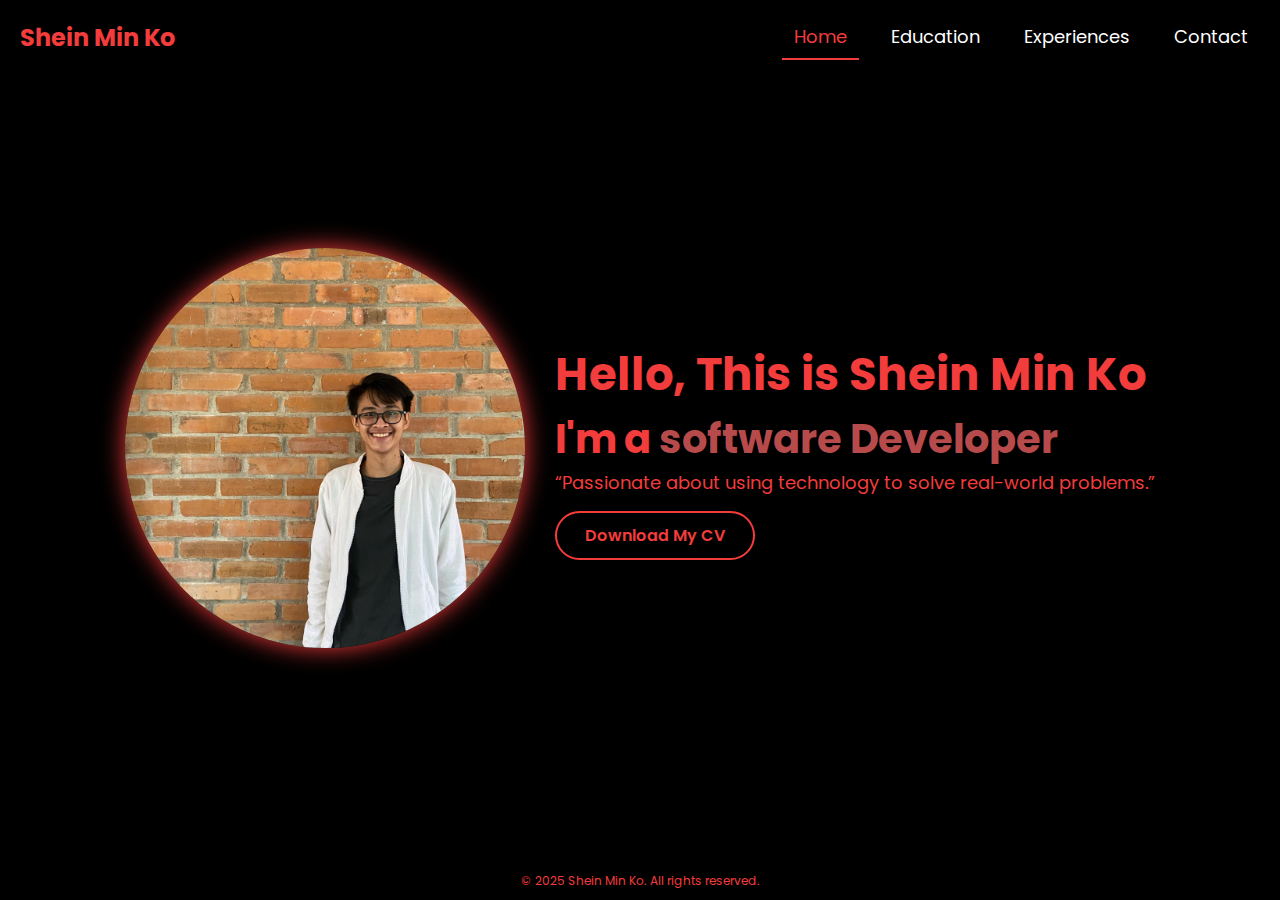
<file: index.html>
<!DOCTYPE html>
<html lang="en">
<head>
    <meta charset="UTF-8">
    <meta name="viewport" content="width=device-width, initial-scale=1.0">
    <link rel="stylesheet" href="https://cdnjs.cloudflare.com/ajax/libs/font-awesome/6.5.2/css/all.min.css">
    <title>Portfolio</title>
    <link rel="stylesheet" href="style.css">
    <style>
        .copy{
            text-align: center;
            font-size: 12px;
            padding: 10px;
            width: 100%;
            color: white;
            position: absolute;
            bottom: 0;
            left: 0;
        }
    </style>
</head>
<body>
    <header>
        <a href="https://drive.google.com/drive/folders/1rEzayE4lq4G0pxfs3tKxl9CGjysY0227?usp=sharing" class="logo" target="_blank">Shein Min Ko</a>
         <nav>
            <a href="index.html" class="active">Home</a>
            <a href="education.html" target="_parent">Education</a>
            <a href="experiences.html" target="_parent">Experiences</a>
            <a href="contact.html" target="_parent">Contact</a>
        </nav>
    </header>
        <section class="home">
            <div class="home-img">
                <img src="main.jpeg" alt="">
            </div>
            <div class="home-content">
                <h1>Hello, This is <span>Shein Min Ko</span> </h1>
                <h3 class="typing-text">I'm a <span></span></h3>
                <p>“Passionate about using technology to solve real-world problems.”</p>
                <a href="Shein Min Ko.CV.pdf" download="Shein Min Ko_CV" class="download-btn ">Download My CV</a>
            </div>
        </section>
        <footer>
            <div class="copy">
            <p>© 2025 Shein Min Ko. All rights reserved.</p>
            </div>
          </footer>
</body>
</html>
</file>
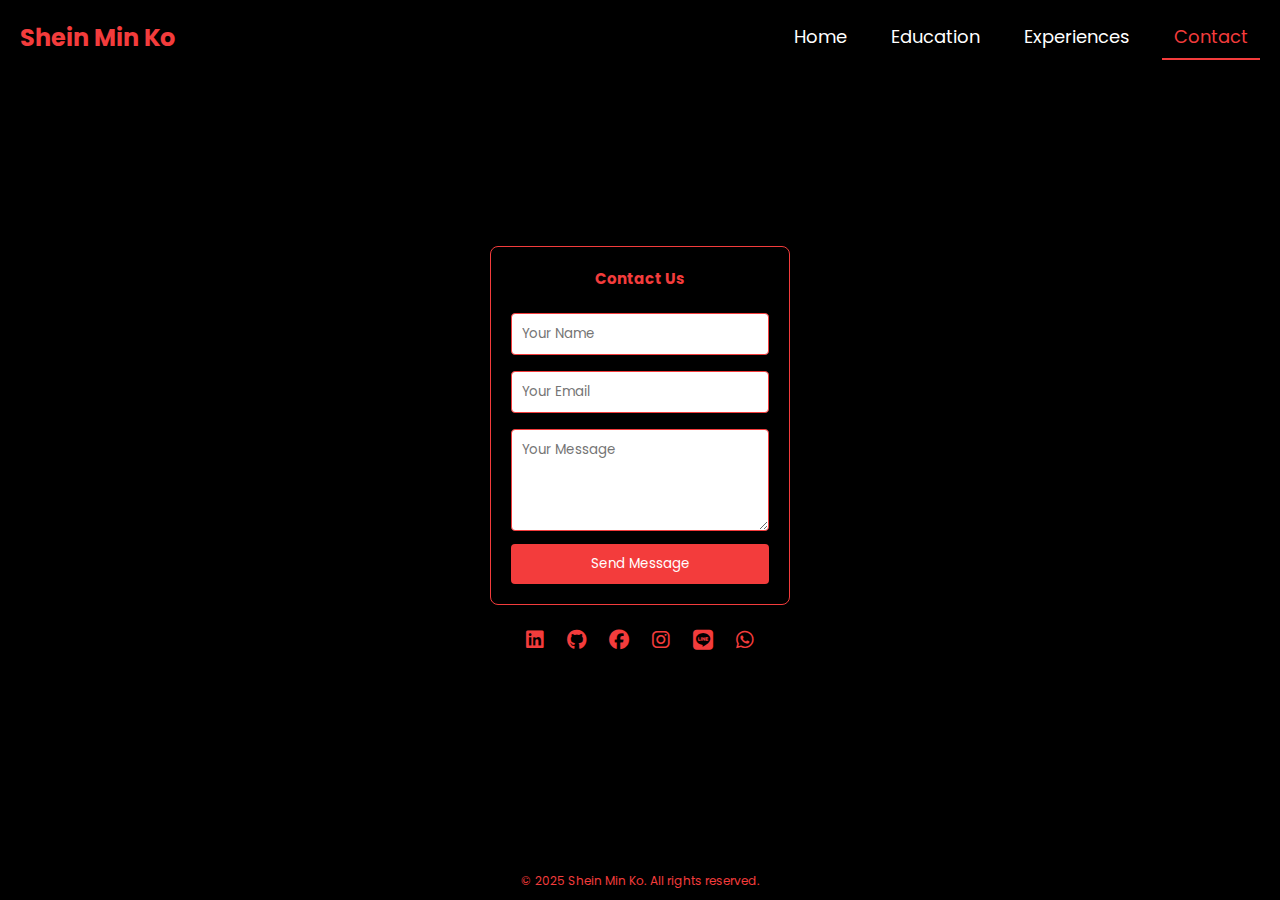
<file: contact.html>
<!DOCTYPE html>
<html lang="en">
<head>
    <meta charset="UTF-8">
    <meta name="viewport" content="width=device-width, initial-scale=1.0">
    <title>Contact</title>
    <link rel="stylesheet" href="https://cdnjs.cloudflare.com/ajax/libs/font-awesome/6.5.2/css/all.min.css">
    <link rel="stylesheet" href="style.css ">
    <style>
        body {
            font-family: Arial, sans-serif;
            display: flex;
            justify-content: center;
            align-items: center;
            height: 100vh;
            background-color: 000000;
        }
        .contact-form {
            background: #000000;
            padding: 20px;
            border-radius: 8px; 
            box-shadow: 0 0 10px rgba(0, 0, 0, 0.1);
            width: 300px;
            border: 1px solid  #f33c3c
        }
        .contact-form h2 {
            margin-bottom: 15px;
            text-align: center;
        }
        .contact-form input, .contact-form textarea {
            width: 100%;
            padding: 10px;
            margin: 8px 0;
            border: 1px solid  #f33c3c;
            border-radius: 4px;
        }
        .contact-form button {
            width: 100%;
            padding: 10px;
            background:  #f33c3c;
            color: white;
            border: none;
            border-radius: 4px;
            cursor: pointer;
        }
        .contact-form button:hover {
            background: #ff0000;
        }

        .social-icons {
            margin-top: 20px;
            text-align: center;
        }
        .social-icons a {
            margin: 0 10px;
            color: #007bff;
            font-size: 20px;
            text-decoration: none;
        }
        .copy{
            text-align: center;
            font-size: 12px;
            padding: 10px;
            width: 100%;
            color: white;
            position: absolute;
            bottom: 0;
            left: 0;
        }
        @media (max-width: 768px) {
    .contact-form {
        width: 80%;
    }
}

/* Responsive for phones */
@media (max-width: 480px) {
    .contact-form {
        width: 90%;
        padding: 15px;
    }
    
    .social-icons a {
        font-size: 18px;
        margin: 0 8px;
    }
}
    </style>
</head>
    <header>
        <a href="https://drive.google.com/drive/folders/1rEzayE4lq4G0pxfs3tKxl9CGjysY0227?usp=sharing" class="logo" target="_blank">Shein Min Ko</a>
         <nav>
            <a href="index.html" >Home</a>
            <a href="education.html" target="_parent">Education</a>
            <a href="experiences.html" target="_parent">Experiences</a>
            <a href="contact.html" class="active" target="_parent">Contact</a>
        </nav>
    </header>
    <body>
        <form class="contact-form" action="mailto:sheinminko042003@gmail.com" method="post" enctype="text/plain">
            <h2>Contact Us</h2>
            <input type="text" name="name" placeholder="Your Name" required>
            <input type="email" name="email" placeholder="Your Email" required>
            <textarea name="message" placeholder="Your Message" rows="4" required></textarea>
            <button type="submit">Send Message</button>
        </form>
        <div class="social-icons">
            <a href="https://www.linkedin.com/in/shein-min-ko-08b646348/" target="_blank"><i class="fa-brands fa-linkedin"></i></a>
            <a href="https://github.com/sheinmin123" target="_blank"><i class="fa-brands fa-github" ></i></a>
            <a href="https://www.facebook.com/share/1DxX9wUtj5/?mibextid=wwXIfr" target="_blank"><i class="fa-brands fa-facebook"></i></a>
            <a href="https://www.instagram.com/sho___s1?igsh=d2d0OGJqcTllazd1&utm_source=qr" target="_blank"><i class="fa-brands fa-instagram"></i></a>
            <a href="https://line.me/ti/p/9rf6Mx2GSC" target="_blank"><i class="fa-brands fa-line"></i></a>
            <a href="https://wa.me/qr/ZSON5B5MRHJDE1" target="_blank"><i class="fa-brands fa-whatsapp"></i></a>
        </div>
       </div> 
       <footer>
        <div class="copy">
        <p>© 2025 Shein Min Ko. All rights reserved.</p>
        </div>
      </footer>
      
</body>
</html>
</file>
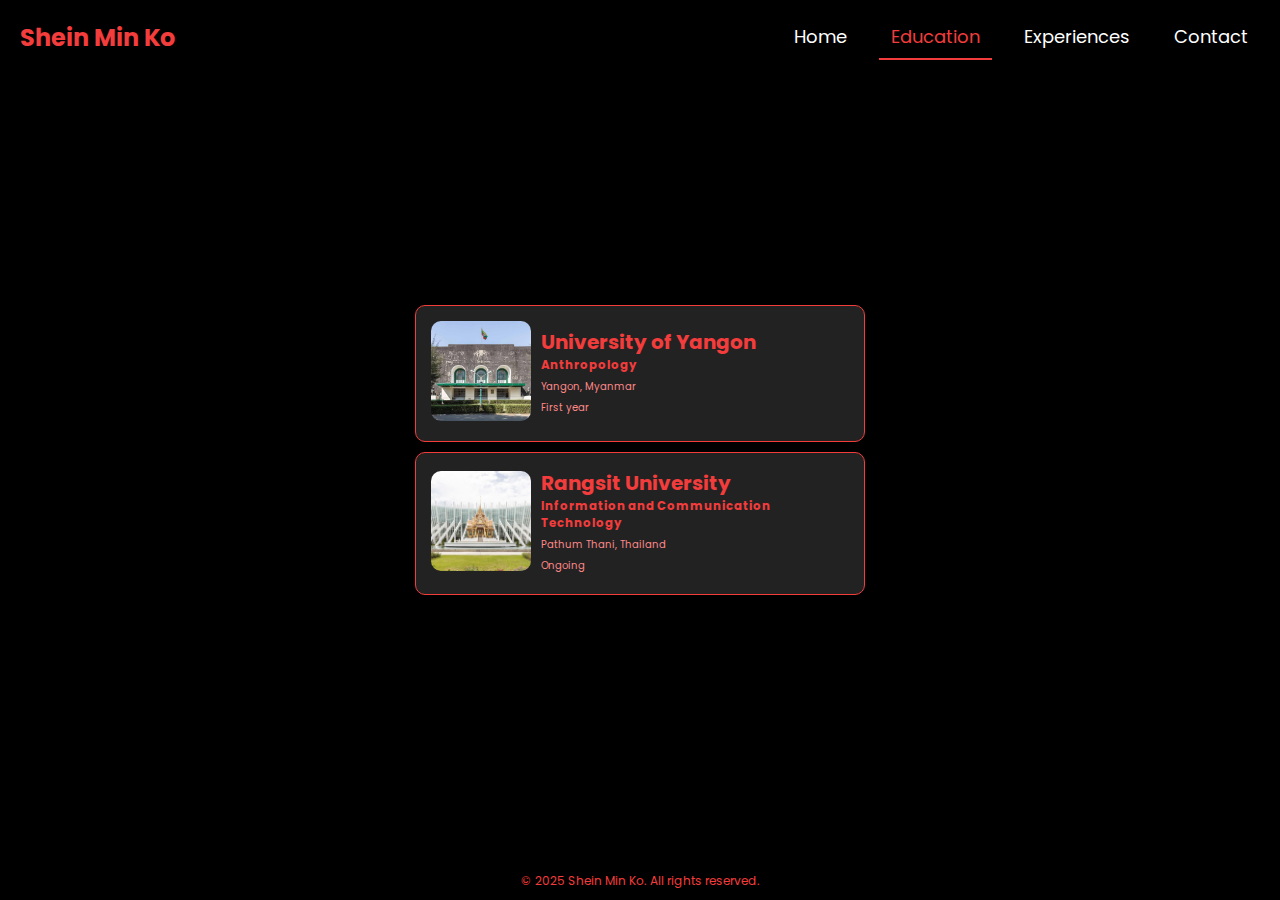
<file: education.html>
<!DOCTYPE html>
<html lang="en">
<head>
    <meta charset="UTF-8">
    <meta name="viewport" content="width=device-width, initial-scale=1.0">
    
    <title>Education</title>
    <link rel="stylesheet" href="style.css">
<style>
  .copy{
            text-align: center;
            font-size: 12px;
            padding: 10px;
            width: 100%;
            color: white;
            position: absolute;
            bottom: 0;
            left: 0;
        }
</style>
</head>
<body>
    <header>
        <a href="https://drive.google.com/drive/folders/1rEzayE4lq4G0pxfs3tKxl9CGjysY0227?usp=sharing" class="logo" target="_blank">Shein Min Ko</a>
         <nav>
            <a href="index.html">Home</a>
            <a href="education.html" class="active target="_parent">Education</a>
            <a href="experiences.html" target="_parent">Experiences</a>
            <a href="contact.html" target="_parent">Contact</a>
        </nav>
        
    </header>
   
  <main>
    <div class="education-container">
        <div class="education-card">
          <div class="education-image">
            <img src="image1.jpeg" alt="University of Yangon">
          </div>
          <div class="education-details">
            <h1>University of Yangon</h1>
            <h3>Anthropology</h3>
            <p>Yangon, Myanmar</p>
            <p>First year</p>
          </div>
        </div>
        <div class="education-card">
          <div class="education-image">
            <img src="image2.jpeg" alt="Rangsit University">
          </div>
          <div class="education-details">
            <h1>Rangsit University</h1>
            <h3>Information and Communication Technology</h3>
            <p>Pathum Thani, Thailand</p>
            <p>Ongoing</p>
          </div>
        </div>
      </div> 
  </main>
<footer>
    <div class="copy">
    <p>© 2025 Shein Min Ko. All rights reserved.</p>
    </div>
</footer>
</body>
</html>
</file>
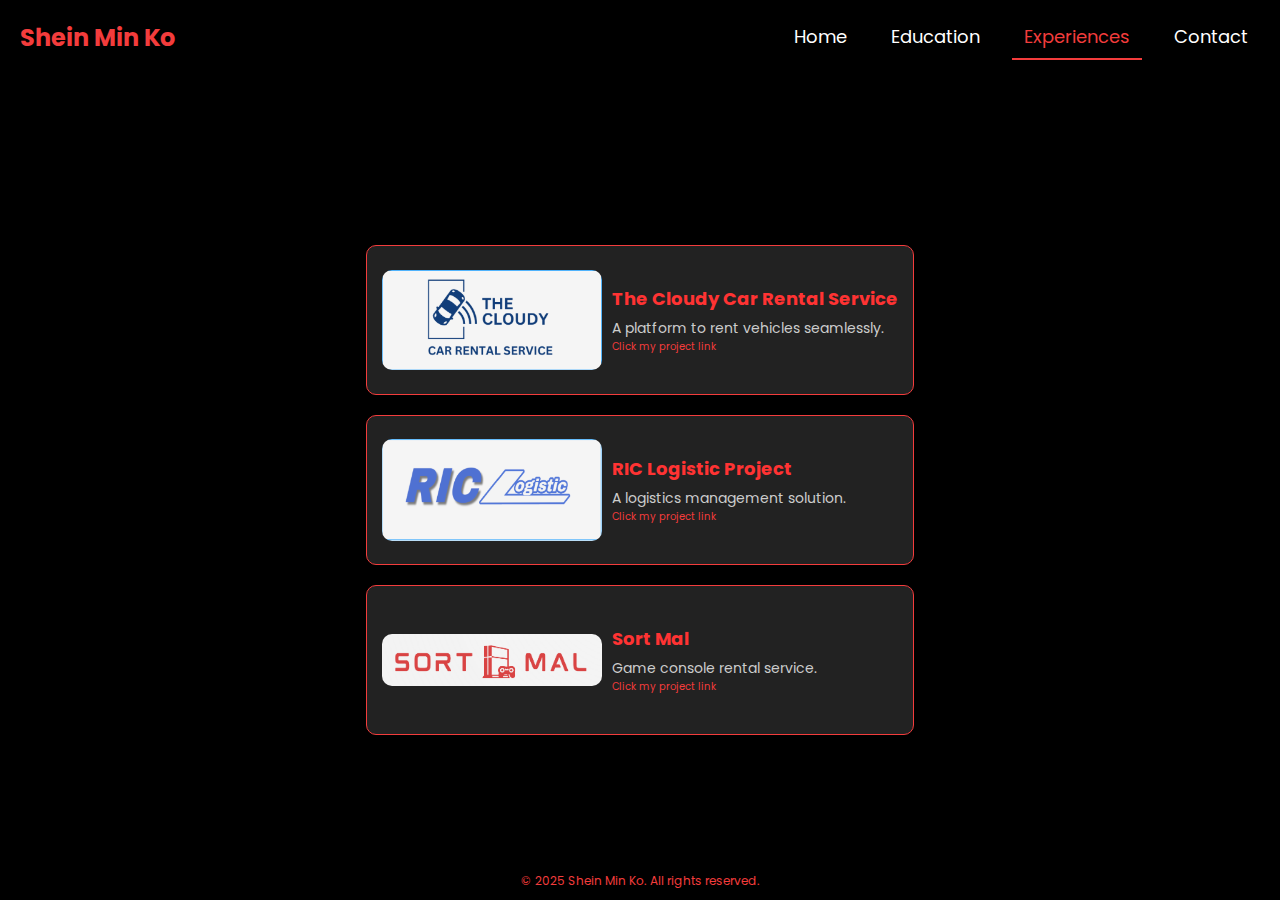
<file: experiences.html>
<!DOCTYPE html>
<html lang="en">
<head>
    <meta charset="UTF-8">
    <meta name="viewport" content="width=device-width, initial-scale=1.0">
    <title>Experiences</title>
    <link rel="stylesheet" href="style.css">
    <style>
        .copy{
            text-align: center;
            font-size: 12px;
            padding: 10px;
            width: 100%;
            color: white;
            position: absolute;
            bottom: 0;
            left: 0;
        }
    </style>
</head>
<body>
    <header>
        <a href="https://drive.google.com/drive/folders/1rEzayE4lq4G0pxfs3tKxl9CGjysY0227?usp=sharing" class="logo" target="_blank">Shein Min Ko</a>
         <nav>
            <a href="index.html">Home</a>
            <a href="education.html"  target="_parent">Education</a>
            <a href="experiences.html" class="active"  target="_parent">Experiences</a>
            <a href="contact.html" target="_parent">Contact</a>
        </nav>
    </header>
    <main>
        <div class="projects-container">
            <div class="project-card">
                <img src="Screenshot 2025-01-24 034726.png" alt="Cloudy Car Rental Service" class="project-image">
                <div class="project-details">
                    <h2 class="project-title">The Cloudy Car Rental Service</h2>
                    <p class="project-description">A platform to rent vehicles seamlessly.</p>
                    <a href="https://www.figma.com/proto/uYx8ZdQR5l0ioxjc5w0gRj/The-Cloudy-Car-Rental-Service?node-id=0-1&t=Je6FiegP5nKQ3HOY-1" 
                       class="project-link" target="_blank">Click my project link</a>
                </div>
            </div>
            <div class="project-card">
                <img src="Screenshot 2025-01-24 034748.png" alt="RIC Logistic Project" class="project-image">
                <div class="project-details">
                    <h2 class="project-title">RIC Logistic Project</h2>
                    <p class="project-description">A logistics management solution.</p>
                    <a href="https://www.figma.com/proto/E1quSIfhg1Gnabe56L34AE/Logistic-Company-Project?node-id=0-1&t=bZhMnIqv2axcBHcw-1" 
                       class="project-link" target="_blank">Click my project link</a>
                </div>
            </div>
            <div class="project-card">
                <img src="Screenshot 2025-01-30 213554.png" alt="Sort Mal" class="project-image">
                <div class="project-details">
                    <h2 class="project-title">Sort Mal</h2>
                    <p class="project-description">Game console rental service.</p>
                    <a href="https://www.figma.com/proto/o1jp5AG7r6YnqeftFU618V/Sort-Mal-Game-Console-Rental-Service?node-id=0-1&t=3iwp7rwdObC6ROFB-1" 
                       class="project-link" target="_blank">Click my project link</a>
                </div>
            </div>
        </div>
</main>
<footer>
    <div class="copy">
    <p>© 2025 Shein Min Ko. All rights reserved.</p>
    </div>
  </footer>
</body>
</html>
</file>
<file: style.css>
@import url("https://fonts.googleapis.com/css2?family=Poppins:wght@100;200;300;400;500;600&display=swap");

* {
  margin: 0;
  padding: 0;
  box-sizing: border-box;
  text-decoration: none;
  border: none;
  outline: none;
  font-family: "Poppins", sans-serif;
  color: #f33c3c;
}

html {
  font-size: 62.5%;
  scroll-behavior: smooth;
}

body {
  width: 100%;
  min-height: 100vh;
  overflow-x: hidden;
  background-color: black;
  color: white;
  display: flex;
  flex-direction: column;
  align-items: center;
}

/* HEADER */
header {
  position: fixed;
  top: 0;
  left: 0;
  width: 100%;
  padding: 1rem 5%;
  background-color: rgba(0, 0, 0, 0.8);
  display: flex;
  justify-content: space-between;
  align-items: center;
  z-index: 100;
}

.logo {
  font-size: clamp(2rem, 3vw, 3rem);
  font-weight: 800;
  cursor: pointer;
  transition: 0.3s ease;
}

.logo:hover {
  transform: scale(1.1);
}

/* NAVIGATION */
header {
    display: flex;
    justify-content: space-between;
    align-items: center;
    padding: 15px 20px;
    background: black;
    color: white;
}

.lightrun {animation: lightRun 2s infinite alternate;
}

@keyframes lightRun {
    0% {
        box-shadow: 0 0 20px rgb(255, 0, 0);
    }
    50% {
        box-shadow: 0 0 20px rgb(1, 247, 255);
    }
    100% {
        box-shadow: 0 0 20px rgb(253, 249, 1);
    }

}
.logo {
    font-size: 24px;
    font-weight: bold;
    color: #f33c3c;
    text-decoration: none;
    display: inline-block;
    animation: bounce 0.6s infinite alternate, lightRun 1.5s infinite alternate;}

@keyframes bounce {
  0%, 100% {
    transform: translateY(0);
  }
  50% {
    transform: translateY(-10px);
  }
}

@keyframes lightRun {
    0% {
      text-shadow: 0 0 5px #ff0000, 0 0 10px #006af5, 0 0 15px #ff0000;
    }
    50% {
      text-shadow: 0 0 10px #ff0000, 0 0 20px #fae902, 0 0 30px #ff0000;
    }
    100% {
      text-shadow: 0 0 5px #ff0000, 0 0 10px #1cff55, 0 0 15px #ff0000;
    }
}

nav {
    display: flex;
    gap: 20px;
}

nav a {
    text-decoration: none;
    color: white;
    font-size: 18px;
    padding: 8px 12px;
}

nav a.active, nav a:hover {
    color: #f33c3c;
    border-bottom: 2px solid #f33c3c;
}

/* Responsive Fix */
@media (max-width: 768px) {
    header {
        flex-direction: column;
        text-align: center;
    }

    @media (max-width: 480px) {
      nav {
          flex-direction: row;
          gap: 8px;
          text-align: center;
      }
      nav a {
        font-size: 16px;
        padding: 10px;
    }
  }

}


/* SECTIONS */
section {
  min-height: 100vh;
  padding: 5rem 5%;
  width: 100%;
  text-align: center;
}

/* HOME */
.home {
  display: flex;
  flex-wrap: wrap;
  justify-content: center;
  align-items: center;
  text-align: center;
  gap: 3rem;
}

.home-content {
  max-width: 600px;
  text-align: left;
  
}

.home-content h1 {
  font-size: 45px;
  font-weight: 700;
}

.home-content h3 {
  font-size: clamp(2.5rem, 4vw, 4rem);
  font-weight: 700;
}

.home-content p {
  font-size: large;
}

.home-img img {
  width: 40rem;
  border-radius: 50%;
  box-shadow: 0 0 25px #f33c3c;
  cursor: pointer;
  transition: 0.3s ease;
}

.home-img img:hover {
  transform: scale(1.05);
}

/* DOWNLOAD BUTTON */
.download-btn {
  display: inline-block;
  padding: 1rem 2.8rem;
  font-size: 1.6rem;
  font-weight: 600;
  border-radius: 4rem;
  border: 2px solid #f33c3c;
  transition: 0.3s ease;
  margin-top: 15px;
}

.download-btn:hover {
  transform: scale(1.05);
  background-color: #f33c3c;
  color: black;
}

.typing-text{
  font-size: 34px;
  font-weight: 600;
  min-width: 280px;
}

.typing-text span{
  position: relative;
}

.typing-text span::before{
  content: "software Developer";
  color: #b74b4b;
  animation: words 20s infinite;
}

.typing-text span::after{
  content: "";
  background-color: black;
  position: absolute;
  width: calc(100% + 8px);
  height: 100%;
  border-left: 3px solid black;
  right: -8;
  animation: cursor 0.6s infinite;
}
@media (max-width: 1024px) {
  .home {
    flex-direction: column;
    text-align: center;
  }

  .home-content {
    text-align: center;
  }

  .typing-text {
    font-size: 2rem;
  }
}

@media (max-width: 768px) {
  .home-content h1 {
    font-size: 2.5rem;
  }

  .home-content h3 {
    font-size: 2rem;
  }

  .home-content p {
    font-size: 1rem;
  }

  .home-img img {
    max-width: 25rem;
  }

  .download-btn {
    font-size: 1.2rem;
    padding: 0.8rem 2rem;
  }
}

@media (max-width: 480px) {
  .home-content h1 {
    font-size: 2rem;
  }

  .home-content h3 {
    font-size: 1.8rem;
  }

  .home-content p {
    font-size: 0.9rem;
  }

  .home-img img {
    max-width: 20rem;
  }

  .download-btn {
    font-size: 1rem;
    padding: 0.6rem 1.8rem;
  }
}

@keyframes cursor{
  to{
      border-left: 3px solid #b74b4b;
  }
}

@keyframes words{
  0%, 20%{
      content: "Web Designer";
  }
  21%, 40%{
      content: "Developer";
  }
  41%, 60%{
      content: "Web Developer";
  }
}

@media (max-width: 1000px){
  .home{
      gap: 4rem;
  }
}


/* EDUCATION */
.education-container {
  display: flex;
  flex-direction: column;
  align-items: center;
  justify-content: center;
  min-height: 100vh; 
  gap: 10px;
  padding: 20px;
  width: 100%;
  box-sizing: border-box;
}

/* Education Card */
.education-card {
  width: 100%;
  max-width: 450px; 
  background-color: #222;
  border: 1px solid #f33c3c;
  border-radius: 10px;
  padding: 15px;
  display: flex;
  gap: 10px;
  align-items: center;
  box-sizing: border-box;
}

/* Image */
.education-image img {
  width: 100px;
  height: 100px;
  border-radius: 10px;
  object-fit: cover;
}

/* Text */
.education-card .text-content {
  flex: 1;
  padding-left: 15px;
}

.education-details h2 {
  color: #f00;
  font-size: 1.8rem;
  margin: 0;
}

.education-details p {
  color: #f88;
  margin: 5px 0;
  font-size: 1rem;
}


@media (max-width: 375px) { 
  .education-container {
    padding-top: 80px;
  }

  .education-card {
    flex-direction: column; 
    align-items: center;
    text-align: center;
    max-width: 90%;
  }

  .education-image img {
    width: 80px;
    height: 70px;
  }

  .education-card .text-content {
    padding-left: 0;
  }

  .education-details h2 {
    font-size: 1.4rem; 
  }

  .education-details p {
    font-size: 0.9rem;
  }
}


@media (min-width: 376px) and (max-width: 430px) { 
  .education-container {
    padding-top: 80px;
  }

  .education-card {
    flex-direction: column; 
    align-items: center;
    text-align: center;
    padding: 15px;
    max-width: 90%;
  }

  .education-image img {
    width: 80px;
    height: 80px;
  }

  .education-card .text-content {
    padding-left: 0;
  }

  .education-details h2 {
    font-size: 1.6rem; 
  }

  .education-details p {
    font-size: 1rem;
  }
}


@media (min-width: 601px) and (max-width: 1024px) { 
  .education-container {
    padding-top: 80px;
  }

  .education-card {
    max-width: 85%; 
  }

  .education-image img {
    width: 90px;
    height: 90px;
  }

  .education-details h2 {
    font-size: 1.7rem;
  }
}

/** Experiences **/
.projects-container {
  display: flex;
  flex-direction: column;
  align-items: center;
  justify-content: center; 
  justify-content: center; 
  min-height: 100vh;
  gap: 20px; 
  padding: 100px 20px 20px;
  width: 100%;
  max-width: 1200px;
  margin: 0 auto;
  box-sizing: border-box;
}


/* Ensure project cards fit properly */
.project-card {
  background-color: #222;
  border: 1px solid #f33c3c;
  border-radius: 10px;
  padding: 15px;
  display: flex;
  flex-direction: row;
  gap: 10px;
  width: 100%;
  max-width: 750px;
  height: 150px;
  align-items: center;
  transition: all 0.3s ease-in-out;
}


.project-card:first-child {
  margin-top: 0; 
}

/* Image */
.project-image {
  width: 100%;
  max-width: 220px;
  height: auto;
  border-radius: 10px;
}

/* Content */
.project-content {
  display: flex;
  flex-direction: column;
  justify-content: center;
  flex: 1;
}

.project-title {
  font-size: 1.8rem;
  color: #f33;
  margin-bottom: 6px;
}

.project-description {
  font-size: 1.4rem;
  color: #ccc;
  line-height: 1.5;
}


@media (max-width: 400px) {
  .project-card {
    flex-direction: row; 
    align-items: center;
    text-align: left; 
    max-width: 350px; 
  }
  .project-image {
    max-width: 100px; /* Adjust image size */
  }
  .project-title {
    font-size: 1.2rem;
  }
  .project-description {
    font-size: 0.9rem;
  }
}


@media (min-width: 401px) and (max-width: 768px) {
  .project-card {
    flex-direction: row;
    align-items: center;
    text-align: left; 
    max-width: 350px; 
  }
  .project-image {
    max-width: 100px; 
    height: auto;
  }
  .project-title {
    font-size: 1.2rem;
  }
  .project-description {
    font-size: 0.9rem;
  }
}


@media (min-width: 769px) and (max-width: 1024px) {
  .projects-container {
    padding: 100px 20px 20px;
  }

  .project-card {
    flex-direction: row;
    max-width: 650px;
  }

  .project-image {
    max-width: 200px;
  }

  .project-title {
    font-size: 1.6rem;
  }

  .project-description {
    font-size: 1.2rem;
  }
}
</file>
